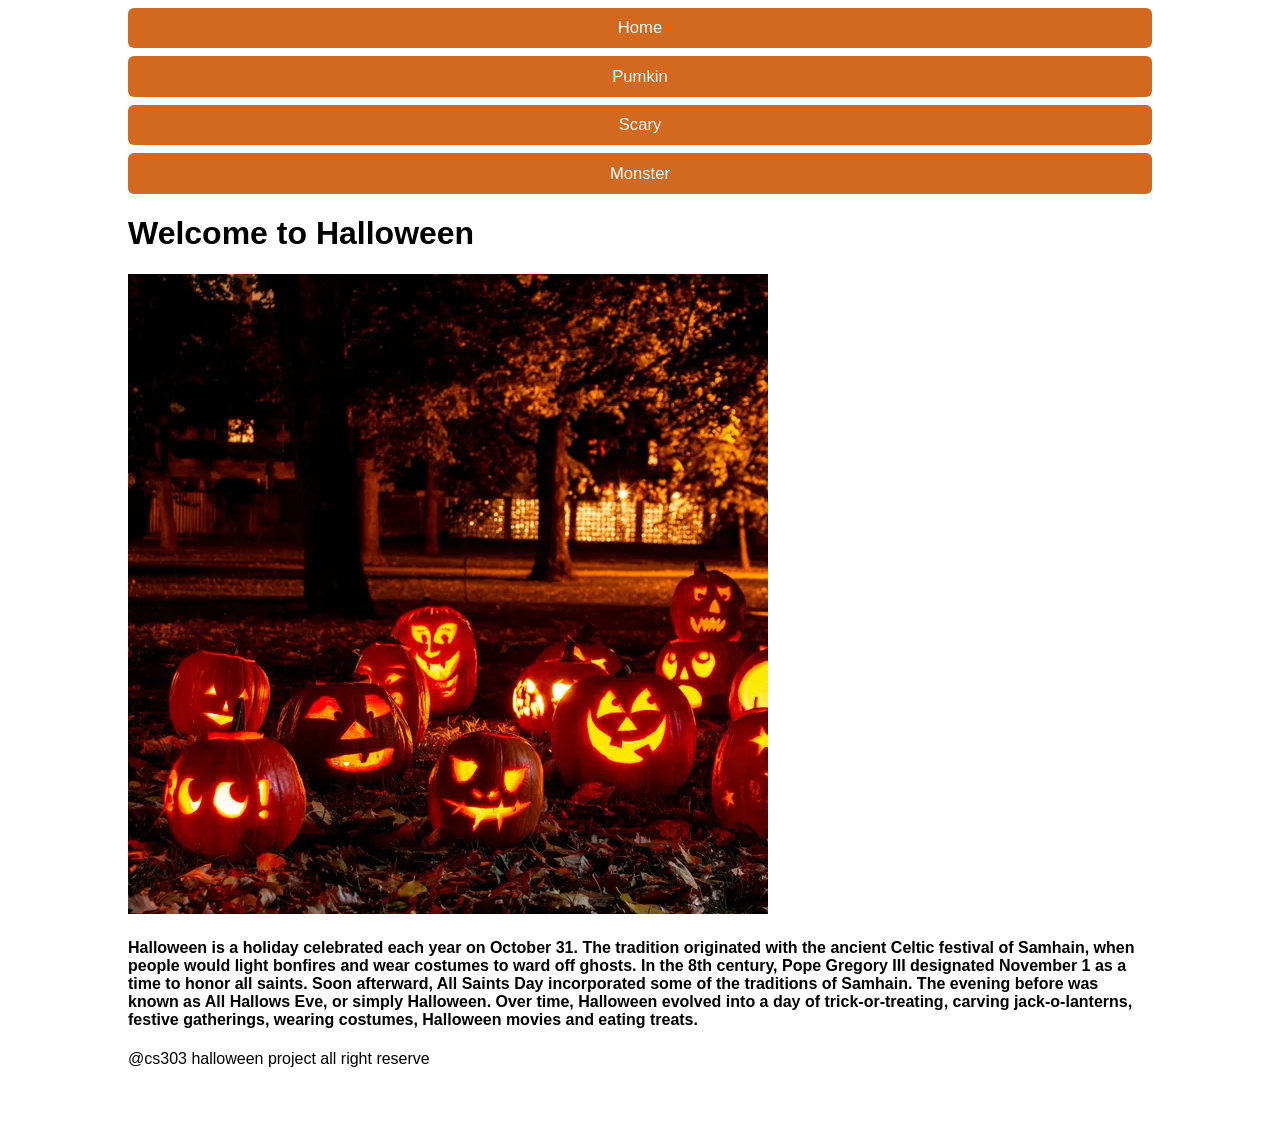
<file: index.html>
<!DOCTYPE html>
<html lang="en">
<head>
    <meta charset="UTF-8">
    <title>Title</title>
    <link rel="stylesheet" href="stylt.css">
</head>
<div>
    <body>
    <nav>
        <ul>
            <li><a href="index.html"> Home </a></li>
            <li><a href="pumkin.html">Pumkin</a></li>
            <li><a href="scary.html">Scary</a></li>
            <li><a href="">Monster</a></li>
        </ul>
    </nav>
    <main>
        <h1> Welcome to Halloween </h1>
        <img src="image/Halloween+image-640w.webp" alt="home page image">
        <h4> Halloween is a holiday celebrated each year on October 31. The tradition originated with the ancient Celtic festival of Samhain, when people would light bonfires and wear costumes to ward off ghosts. In the 8th century, Pope Gregory III designated November 1 as a time to honor all saints. Soon afterward, All Saints Day incorporated some of the traditions of Samhain. The evening before was known as All Hallows Eve, or simply Halloween. Over time, Halloween evolved into a day of trick-or-treating, carving jack-o-lanterns, festive gatherings, wearing costumes, Halloween movies and eating treats.</h4>
    <footer> @cs303 halloween project all right reserve </footer>
    </main>
    </body>
</div>
</html>
</file>
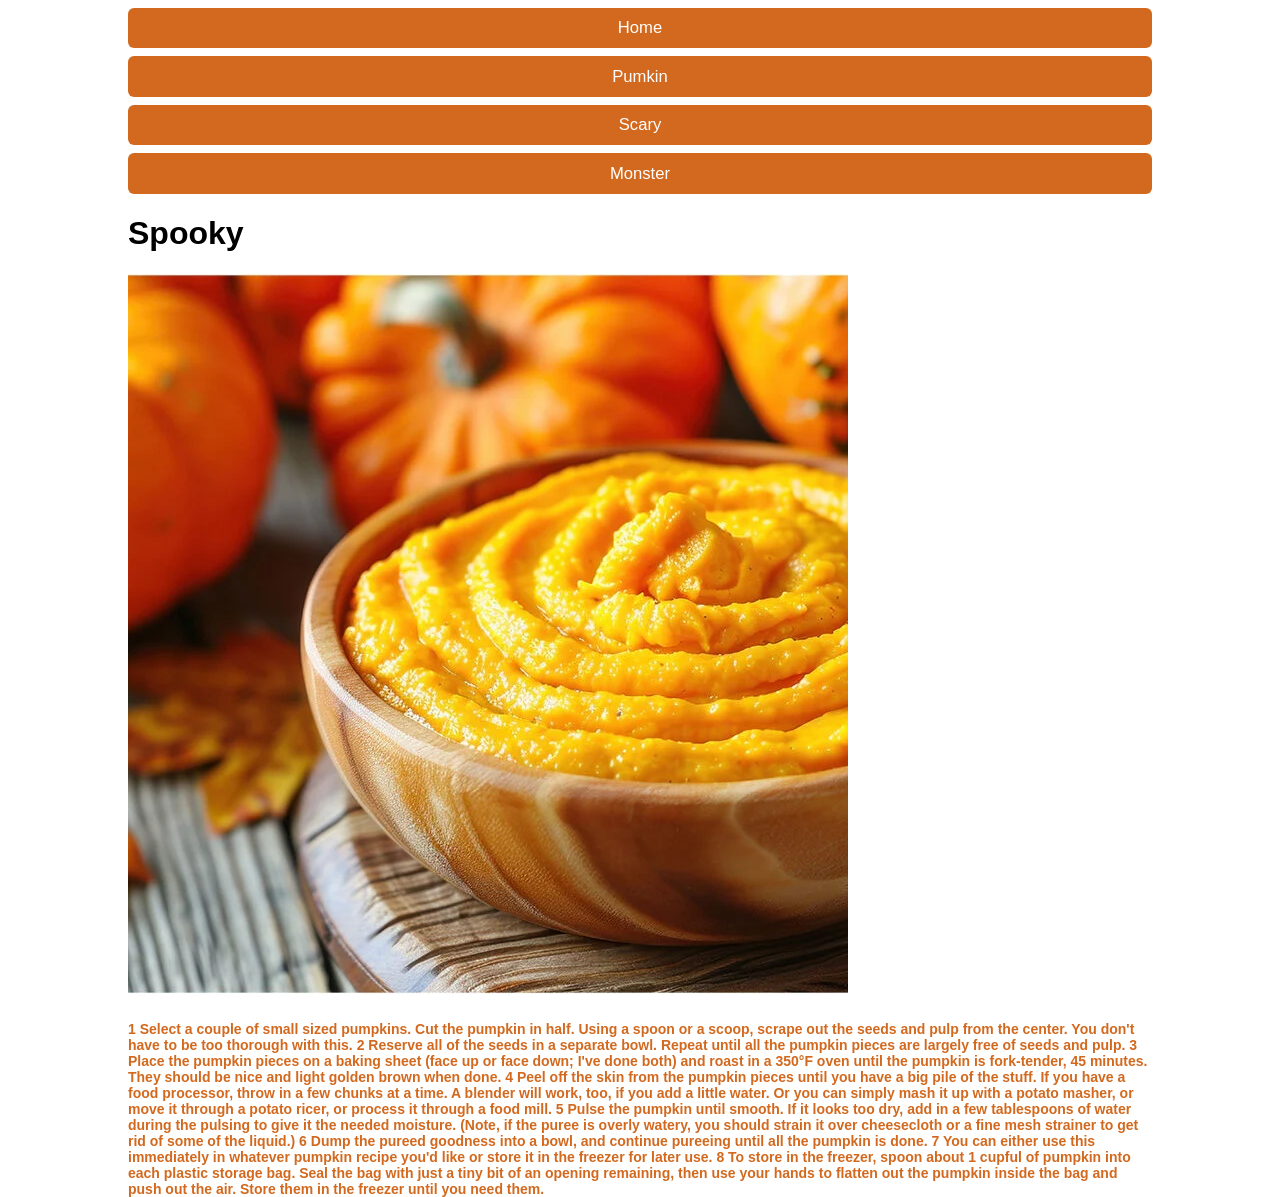
<file: pumkin.html>
<!DOCTYPE html>
<html lang="en">
<head>
    <meta charset="UTF-8">
    <title>Title</title>
    <link rel="stylesheet" href="stylt.css">
</head>
<div>
    <body>
    <nav>
        <ul>
            <li><a href="index.html"> Home </a></li>
            <li><a href="pumkin.html">Pumkin</a></li>
            <li><a href="scary.html">Scary</a></li>
            <li><a href="">Monster</a></li>
        </ul>
    </nav>
    <main>
        <h1> Spooky </h1>
        <img src="image/yt-tn-720x720.webp" alt="pumkin page image">
        <h5>
            1
            Select a couple of small sized pumpkins. Cut the pumpkin in half. Using a spoon or a scoop, scrape out the seeds and pulp from the center. You don't have to be too thorough with this.
            2
            Reserve all of the seeds in a separate bowl. Repeat until all the pumpkin pieces are largely free of seeds and pulp.
            3
            Place the pumpkin pieces on a baking sheet (face up or face down; I've done both) and roast in a 350°F oven until the pumpkin is fork-tender, 45 minutes. They should be nice and light golden brown when done.
            4
            Peel off the skin from the pumpkin pieces until you have a big pile of the stuff. If you have a food processor, throw in a few chunks at a time. A blender will work, too, if you add a little water. Or you can simply mash it up with a potato masher, or move it through a potato ricer, or process it through a food mill.
            5
            Pulse the pumpkin until smooth. If it looks too dry, add in a few tablespoons of water during the pulsing to give it the needed moisture. (Note, if the puree is overly watery, you should strain it over cheesecloth or a fine mesh strainer to get rid of some of the liquid.)
            6
            Dump the pureed goodness into a bowl, and continue pureeing until all the pumpkin is done.
            7
            You can either use this immediately in whatever pumpkin recipe you'd like or store it in the freezer for later use.
            8
            To store in the freezer, spoon about 1 cupful of pumpkin into each plastic storage bag. Seal the bag with just a tiny bit of an opening remaining, then use your hands to flatten out the pumpkin inside the bag and push out the air. Store them in the freezer until you need them.
        </h5>
    </main>
    </body>
</div>
</html>
</file>
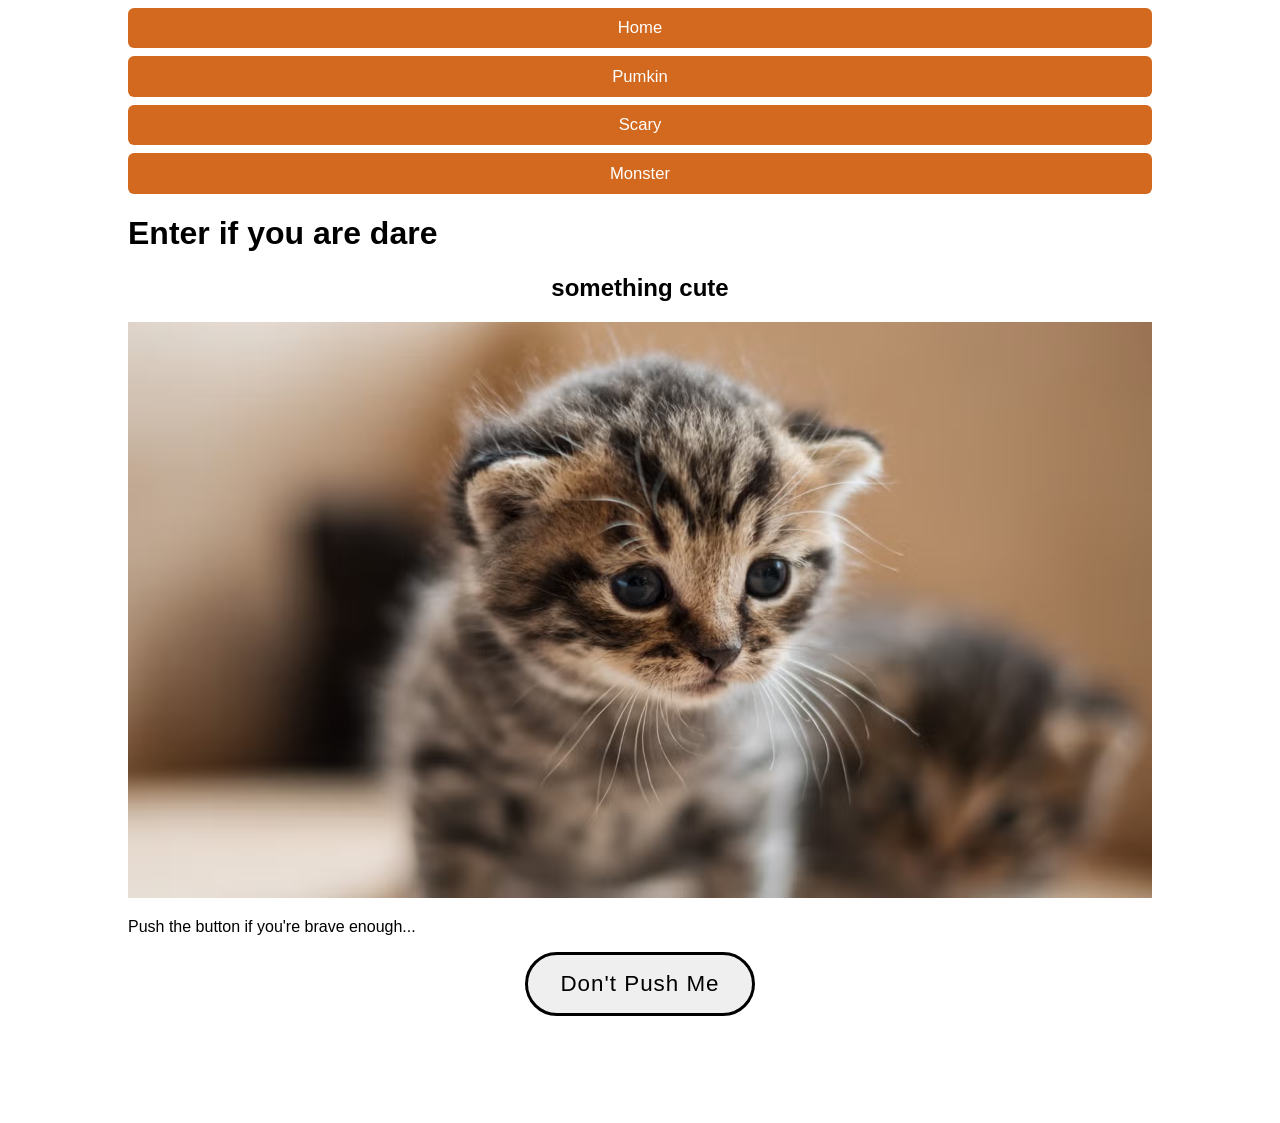
<file: scary.html>
<!DOCTYPE html>
<html lang="en">
<head>
    <meta charset="UTF-8">
    <title>Title</title>
    <link rel="stylesheet" href="stylt.css">
</head>
<div>
    <body>
    <nav>
        <ul>
            <li><a href="index.html"> Home </a></li>
            <li><a href="pumkin.html">Pumkin</a></li>
            <li><a href="scary.html">Scary</a></li>
            <li><a href="">Monster</a></li>
        </ul>
    </nav>
    <main>
        <h1> Enter if you are dare </h1>
        <div id="aww">
            <h2> something cute </h2>
            <img src ="image/top-10-cutest-cat-photos-of-all-time.avif" alt = "cute pho">
        </div>
        <div id="yayks">
            <h2> They are watching you</h2>
            <img src ="image/scary.webp" alt = "scary">
        </div>
        <p class="scary-text">Push the button if you're brave enough...</p>
        <button id="scaryBtn" onclick="boo()">Don't Push Me</button>
    </main>
    </body>
</div>
<script src ="scary.js"></script>
</html>
</file>
<file: stylt.css>
main{
    height: 100vh;
}
div{
    width: 80vw;
    margin: 0 auto;
}
h5{
    text-align: left;
    color: chocolate;
    font-size: 14px;
    text-spacing: auto;
}
body{
    font-family: 'Poppins', sans-serif;
}
header h1{
    font-family: 'Creepster', cursive;
    font-size: calc(1.5rem + 2vw);
    text-align: center;
}
nav ul{
    display: flex;
    flex-direction: column;
    list-style: none;
    padding: 0;
    margin: 0;
    gap: 0.5rem;
}

nav li a{
    display: block;
    text-align: center;
    text-decoration: none;
    color: #fff;
    background: chocolate;
    padding: calc(0.4rem + 0.3vw) calc(0.8rem + 0.5vw);
    border-radius: 6px;
    font-size: calc(0.8rem + 0.3vw);
}
@media (max-width: 1000px){
    nav ul{
        flex-direction: row;
        flex-wrap: wrap;
        justify-content: center;
        align-items: center;
    }
    nav li{
        flex: 1 1 auto;
    }
}
img{
    max-width: 100%;
    height: auto;
}
#scaryBtn{
    display: block;
    margin: 1rem auto;
    border: 3px solid #000;
    border-radius: 50px;
    padding: calc(0.6rem + 0.5vw) calc(1.2rem + 1vw);
    font-size: calc(1rem + 0.5vw);
    letter-spacing: 1px;
    cursor: pointer;
}
#yayks{
    text-align: center;
    display: none;
}
#yayks img{
    max-width: 45%;
    display: inline-block;
    margin: 0.5rem;
}
#aww{
    text-align: center;
}
</file>
